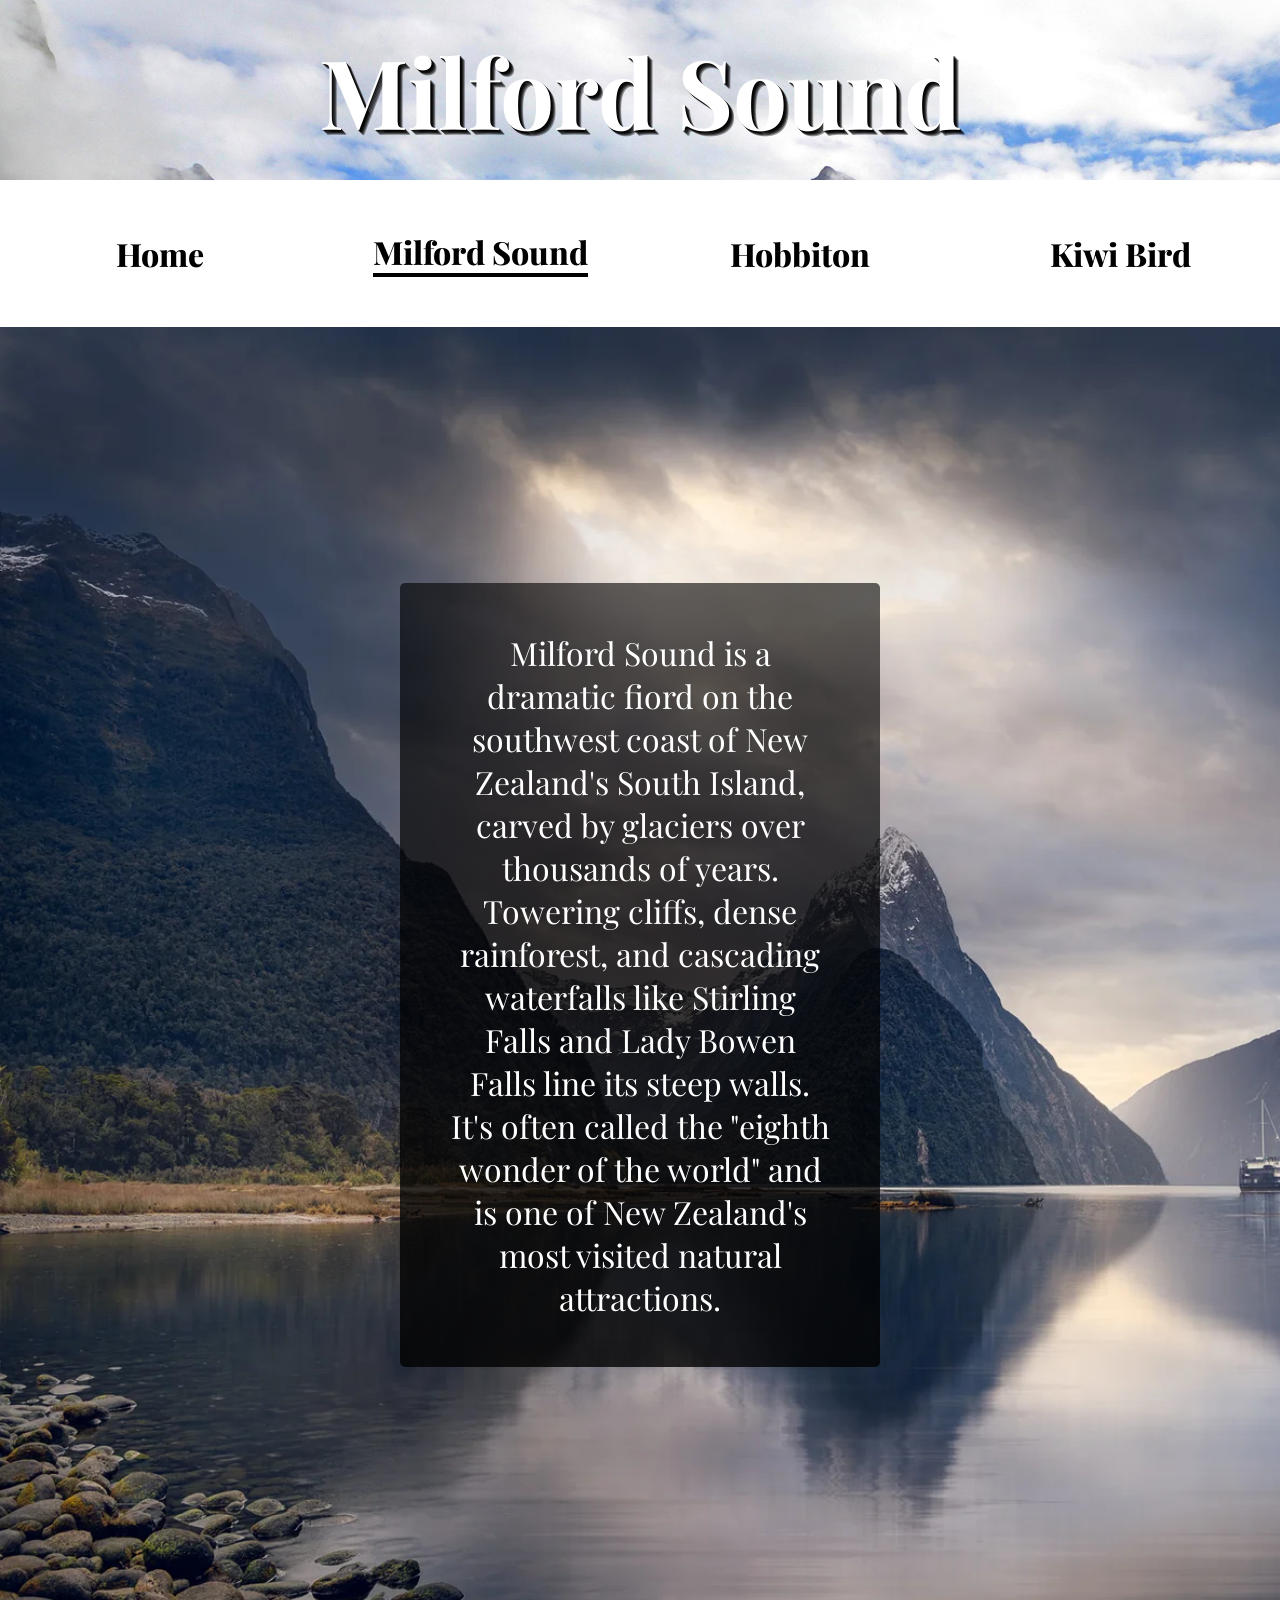
<file: page1.html>
<!DOCTYPE html>
<html lang="en">

<head>
    <meta charset="UTF-8">
    <meta name="viewport" content="width=device-width, initial-scale=1.0">
    <title>Milford Sound | New Zealand</title>

    <link rel="stylesheet" href="style.css">
    <link href="https://fonts.googleapis.com/css2?family=Playfair+Display:wght@400;700&display=swap" rel="stylesheet">

</head>

<body id="milford">

    <header class="page-header">
        <h1>Milford Sound</h1>
    </header>

    <nav>
        <ul>
            <li class="home-item"><a href="index.html">Home</a></li>
            <li id="active" class="milford-item"><a href="page1.html">Milford Sound</a></li>
            <li class="hobbiton-item"><a href="page2.html">Hobbiton</a></li>
            <li class="kiwi-item"><a href="page3.html">Kiwi Bird</a></li>
        </ul>
    </nav>

    <main class="page-main">
        <p>
            Milford Sound is a dramatic fiord on the southwest coast of New Zealand's South Island, carved by glaciers
            over thousands of years. Towering cliffs, dense rainforest, and cascading waterfalls like Stirling Falls and
            Lady Bowen Falls line its steep walls. It's often called the "eighth wonder of the world" and is one of New
            Zealand's most visited natural attractions.
        </p>
    </main>
</body>

</html>
</file>
<file: style.css>
* {
    margin: 0;
}

body {
    font-family: 'Playfair Display', serif;
}

/* #region Header Work */

header {
    display: flex;
    align-items: center;
    justify-content: center;
    height: 60vh;
}

#home header {
    background-image: url(images/home-bg.jpg);
    background-repeat: no-repeat;
    background-size: cover;
    background-position: center 60%;
}

#milford header {
    background-image: url(images/milford-bg.jpg);
    background-repeat: no-repeat;
    background-size: cover;
}

#hobbiton header {
    background-image: url(images/hobbiton-bg.jpg);
    background-repeat: no-repeat;
    background-size: cover;
}

#kiwi header {
    background-image: url(images/fall-bg.jpg);
    background-repeat: no-repeat;
    background-size: cover;
}

header h1 {
    font-size: 6rem;
    text-align: center;
    color: white;
    text-shadow:
        1px 1px 0px rgba(0, 0, 0, 0.8),
        2px 2px 0px rgba(0, 0, 0, 0.7),
        3px 3px 0px rgba(0, 0, 0, 0.6),
        4px 4px 0px rgba(0, 0, 0, 0.5),
        5px 5px 0px rgba(0, 0, 0, 0.4);
}

/* #endregion */

/* #region Nav */

nav>ul {
    list-style-type: none;
    padding: 0;
    display: flex;
    justify-content: center;
    align-items: center;
}

nav>ul>li {
    padding: 2.5rem;
    margin: 0.625rem;
    border-radius: 5px;
    width: 20%;
    text-align: center;
}

nav>ul>li>a {
    display: inline-block;
    text-decoration: none;
    color: black;
    font-size: 2rem;
    font-weight: 800;
    transition: transform 0.3s ease;
}

nav>ul>li:hover a {
    color: white;
    text-shadow: 0px 0px 4px black, 0px 0px 8px black, 0px 0px 12px black;
    transform: scale(1.2);
}

.home-item:hover {
    background-image: url(images/NZ-icon.png);
    background-size: cover;
    background-position: left center;
}

.milford-item:hover {
    background-image: url(images/milford-icon.jpg);
    background-size: cover;
    background-position: center 80%;
}

.hobbiton-item:hover {
    background-image: url(images/hobbiton-icon.jpg);
    background-size: cover;
    background-position: center 60%;
}

.kiwi-item:hover {
    background-image: url(images/kiwi-icon.jpg);
    background-size: cover;
    background-position: center;
}

#active>a::after {
    content: '';
    display: block;
    height: 4px;
    background-color: black;
    width: 0;
    margin: 0 auto;
    animation: grow-underline 0.4s ease 1.5s forwards;
}

@keyframes grow-underline {
    from { width: 0; }
    to { width: 100%; }
}

/* #endregion */

/* #region Homepage Styling */

.home-layer {
    display: flex;
    justify-content: center;
}

.home-layer>div {
    width: 49%;
    margin: 1%;
}

.home-pic-container {
    overflow: hidden;
    border-radius: 25px;
}

.home-pic-container>img {
    display: block;
    width: 100%;
    object-fit: cover;
    box-shadow: 0px 0px 2px 3px rgb(0, 0, 0);
    transition: transform 0.5s ease;
}

.home-pic-container:hover img {
    transform: scale(1.3);
}

.info-container {
    text-align: center;
    display: flex;
    justify-content: center;
    align-items: center;
    border-radius: 25px;
    padding: 2rem;

    background-image: linear-gradient(to bottom, rgba(0, 0, 0, 0.2), rgba(0, 0, 0, 0.2));
}

.info-container>p {
    font-size: 2rem;
    margin: 0;
    transition: transform 0.5s ease;
}

.info-container:hover {
    box-shadow: 0px 0px 2px 3px rgb(0, 0, 0);
}

.info-container:hover p {
    transform: scale(1.1);
}

/* #endregion */

/* #region Fact Page Styling */

.page-main {
    display: flex;
    justify-content: center;
    align-items: center;
}

#milford main {
    background-image: url(images/milford-sound.webp);
    background-repeat: no-repeat;
    background-size: cover;
}

#hobbiton main {
    background-image: url(images/hobbiton.jpg);
    background-repeat: no-repeat;
    background-size: cover;
}

#kiwi main {
    background-image: url(images/kiwi-bird.webp);
    background-repeat: no-repeat;
    background-size: cover;
}

main>p {
    width: 30%;
    margin: 20% 20%;
    padding: 3rem;

    border-radius: 5px;

    text-align: center;
    font-size: 2rem;
    color: white;
    background-image: linear-gradient(to bottom, rgba(0, 0, 0, 0.6), rgba(0, 0, 0, 0.8));
}

@keyframes shrink-header {
    0% {
        height: 100vh;
    }

    100% {
        height: 20vh;
    }
}

header {
    animation: shrink-header 1s ease .5s forwards;
    height: 100vh;
}



/* #endregion */

/* #region Explainer Page */

#explainer header {
    background-image: url(images/summer-bg.jpg);
    background-repeat: no-repeat;
    background-size: cover;
    background-position: center 70%;
}

.explainer-intro {
    font-size: 1.2rem;
    text-align: center;
    margin-bottom: 2.5rem;
    opacity: 0.7;
}

.explainer-main {
    max-width: 860px;
    margin: 0 auto;
    padding: 3rem 2rem;
}

.technique {
    margin-bottom: 2.5rem;
    border-radius: 10px;
    overflow: hidden;
    box-shadow: 0px 0px 2px 3px rgb(0, 0, 0);
}

.technique-header {
    background-color: #222;
    color: white;
    padding: 1rem 1.5rem;
}

.technique-header h2 {
    font-size: 1.5rem;
}

.technique-body {
    padding: 1.5rem;
    background-color: #f5f5f5;
}

.technique-body p {
    font-size: 1rem;
    line-height: 1.7;
    margin-bottom: 1rem;
}

.technique-body code {
    font-family: 'Courier New', monospace;
    background-color: #ddd;
    padding: 0.1em 0.3em;
    border-radius: 3px;
    font-size: 0.9em;
}

.technique-body pre {
    background-color: #1e1e1e;
    color: #d4d4d4;
    padding: 1.2rem 1.5rem;
    border-radius: 5px;
    overflow-x: auto;
    font-family: 'Courier New', monospace;
    font-size: 0.9rem;
    line-height: 1.6;
    margin-top: 0.75rem;
}

/* #region Demo Shared Styles */

.demo {
    margin-top: 1.2rem;
    border: 2px dashed #bbb;
    border-radius: 8px;
    padding: 1.2rem;
    background-color: #fff;
}

.demo-label {
    font-size: 0.75rem;
    text-transform: uppercase;
    letter-spacing: 0.08em;
    color: #888;
    margin-bottom: 1rem;
}

.demo-caption {
    font-size: 0.8rem;
    color: #555;
    text-align: center;
    margin-bottom: 0.4rem;
    font-family: 'Courier New', monospace;
}

.demo-side-by-side {
    display: flex;
    gap: 1rem;
}

.demo-side-by-side > * {
    flex: 1;
}

/* #endregion */

/* #region Demo 1: Body ID */

.demo-page-preview {
    height: 90px;
    border-radius: 5px;
}

/* #endregion */

/* #region Demo 2: Google Fonts */

.demo-font-sample {
    padding: 1rem;
    background-color: #f0f0f0;
    border-radius: 5px;
    font-size: 1.1rem;
    line-height: 1.5;
}

.demo-font-name {
    font-size: 0.75rem;
    text-transform: uppercase;
    letter-spacing: 0.05em;
    color: #666;
    margin-bottom: 0.5rem;
    font-family: 'Courier New', monospace;
}

/* #endregion */

/* #region Demo 3: Background Images */

.demo-bg-box {
    height: 110px;
    border-radius: 5px;
    background-color: #ccc;
}

/* #endregion */

/* #region Demo 4: CSS Animation */

.demo-animation-box {
    border-radius: 5px;
    background-image: url(images/home-bg.jpg);
    background-size: cover;
    background-position: center 60%;
    animation: demo-shrink-anim 1.5s ease-in-out infinite alternate;
    animation-play-state: paused;
}

.demo-animation-box:hover {
    animation-play-state: running;
}

@keyframes demo-shrink-anim {
    0%   { height: 120px; }
    100% { height: 20px; }
}

/* #endregion */

/* #region Demo 5: Transitions */

.demo-transition-box {
    padding: 1.2rem;
    background-color: #ddd;
    border-radius: 5px;
    text-align: center;
    font-size: 1.1rem;
    cursor: default;
}

.demo-transition-box.with-transition {
    transition: transform 0.3s ease;
}

.demo-transition-box:hover {
    transform: scale(1.2);
}

/* #endregion */

/* #region Demo 6: Image Zoom */

.demo-zoom-container {
    overflow: hidden;
    border-radius: 10px;
    height: 160px;
    cursor: pointer;
}

.demo-zoom-container.no-clip {
    overflow: visible;
}

.demo-zoom-container img {
    display: block;
    width: 100%;
    height: 100%;
    object-fit: cover;
    transition: transform 0.5s ease;
}

.demo-zoom-container:hover img {
    transform: scale(1.3);
}

/* #endregion */

/* #region Demo 7: Nav Hover */

.demo-nav-row {
    display: flex;
    justify-content: center;
    gap: 0.5rem;
    flex-wrap: wrap;
}

.demo-nav-item {
    padding: 1.2rem 1.5rem;
    border-radius: 5px;
    cursor: pointer;
    text-align: center;
}

.demo-nav-item a {
    text-decoration: none;
    color: black;
    font-size: 1.2rem;
    font-weight: 800;
    display: inline-block;
    transition: transform 0.3s ease;
    pointer-events: none;
}

.demo-nav-item:hover a {
    color: white;
    text-shadow: 0px 0px 4px black, 0px 0px 8px black;
    transform: scale(1.2);
}

.demo-home-item:hover {
    background-image: url(images/NZ-icon.png);
    background-size: cover;
    background-position: left center;
}

.demo-milford-item:hover {
    background-image: url(images/milford-icon.jpg);
    background-size: cover;
    background-position: center 80%;
}

.demo-hobbiton-item:hover {
    background-image: url(images/hobbiton-icon.jpg);
    background-size: cover;
    background-position: center 60%;
}

.demo-kiwi-item:hover {
    background-image: url(images/kiwi-icon.jpg);
    background-size: cover;
    background-position: center;
}

/* #endregion */

/* #region Demo 8: ::after Underline */

.demo-underline-container {
    padding: 1rem 0;
}

.demo-underline-row {
    justify-content: space-around;
}

.demo-underline-link {
    display: inline-block;
    text-decoration: none;
    color: black;
    font-size: 1.4rem;
    font-weight: 800;
}

.demo-underline-link::after {
    content: '';
    display: block;
    height: 4px;
    background-color: black;
    width: 0;
    transition: width 0.4s ease;
}

.demo-underline-link.center-grow::after {
    margin: 0 auto;
}

.demo-underline-link:hover::after {
    width: 100%;
}

/* #endregion */

/* #region Demo 9: Flexbox */

.demo-flex-row {
    margin-bottom: 0.75rem;
}

.demo-flex-container {
    display: flex;
    gap: 0.5rem;
    padding: 0.75rem;
    background-color: #f0f0f0;
    border-radius: 5px;
}

.demo-flex-box {
    background-color: #444;
    color: white;
    padding: 0.75rem 1.2rem;
    border-radius: 5px;
    text-align: center;
    font-family: 'Courier New', monospace;
    font-size: 1rem;
}

/* #endregion */

/* #region Demo 10: Media Queries */

.demo-layout-comparison {
    align-items: flex-start;
}

.demo-layout-wide {
    display: flex;
    gap: 0.4rem;
    margin-bottom: 0.4rem;
}

.demo-layout-narrow {
    display: flex;
    flex-direction: column;
    gap: 0.4rem;
    margin-bottom: 0.4rem;
}

.demo-layout-box {
    background-color: #666;
    color: white;
    padding: 0.6rem;
    border-radius: 5px;
    text-align: center;
    font-family: 'Courier New', monospace;
    font-size: 0.85rem;
    flex: 1;
}

.demo-layout-image {
    background-color: #3a7bd5;
}

/* #endregion */

/* #endregion */

/* #region Footer */

#home footer {
    text-align: center;
    padding: 1.5rem;
}

#home footer a {
    font-size: 0.85rem;
    color: black;
    text-decoration: none;
    opacity: 0.4;
    transition: opacity 0.3s ease;
}

#home footer a:hover {
    opacity: 1;
}

/* #endregion */

/* #region Mobile Styling */

@media (max-width: 768px) {

    /* #region Header */

    header h1 {
        font-size: 3.5rem;
    }

    /* #endregion */

    /* #region Nav */

    nav>ul {
        flex-direction: column;
        padding: 0.625rem 0;
    }

    nav>ul>li {
        width: 80%;
        padding: 1rem;
    }

    nav>ul>li>a {
        font-size: 1.5rem;
    }

    /* #endregion */

    /* #region Homepage */

    .home-layer {
        flex-direction: column;
        align-items: center;
    }

    .home-layer>div {
        width: 92%;
        margin: 2% 0;
    }

    .home-layer .home-pic-container {
        order: -1;
    }

    .info-container>p {
        font-size: 1.5rem;
    }

    /* #endregion */

    /* #region Fact Pages */

    main>p {
        width: 80%;
        margin: 10% auto;
        font-size: 1.5rem;
    }

    /* #endregion */

}

/* #endregion */
</file>
